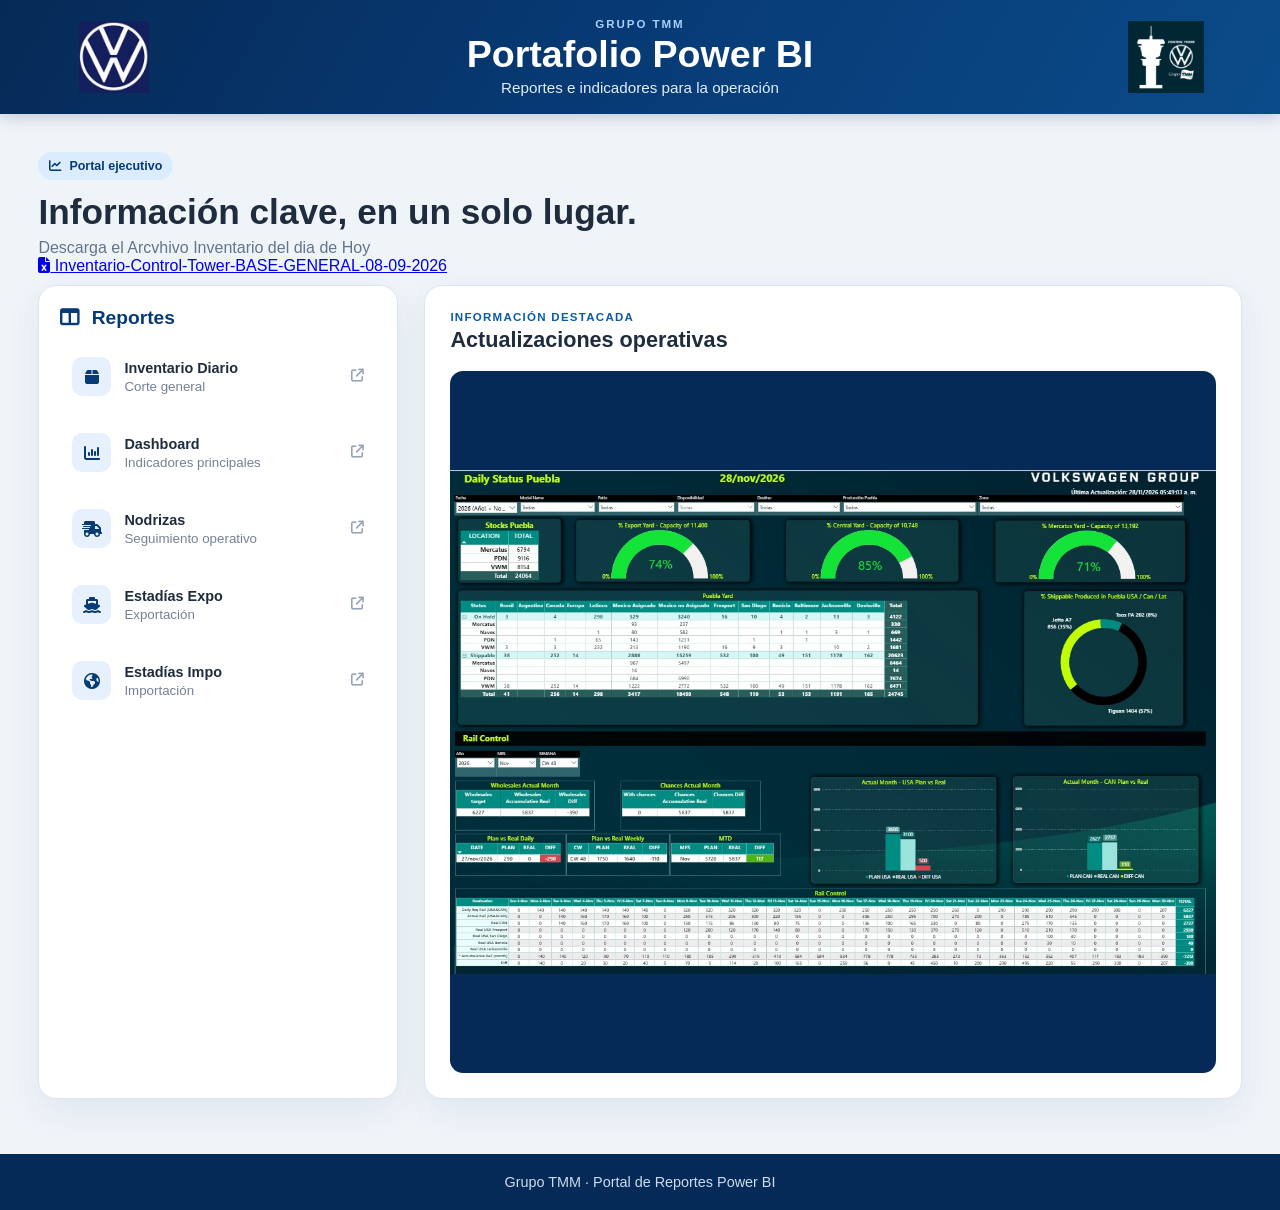
<file: Index.html>
<!DOCTYPE html>
<html lang=" es">
<head>
  <meta charset="UTF-8">
  <meta name="viewport" content="width=device-width, initial-scale=1.0">
  <title>Portafolio Power BI | Grupo TMM</title>

  <link rel="stylesheet" href="style.css">
  <link rel="stylesheet"
    href="https://cdnjs.cloudflare.com/ajax/libs/font-awesome/6.5.2/css/all.min.css">
</head>

<body>
  <header class="encabezado">
    <img class="logo" src="vws.png" alt="Volkswagen">

    <div>
      <p class="empresa">GRUPO TMM</p>
      <h1>Portafolio Power BI</h1>
      <p class="subtitulo">Reportes e indicadores para la operación</p>
    </div>

    <img class="logo" src="tmm.png" alt="TMM">
  </header>

  <main class="pagina">
    <section class="introduccion">
      <span class="etiqueta">
        <i class="fa-solid fa-chart-line"></i>
        Portal ejecutivo
      </span>

      <h2>Información clave, en un solo lugar.</h2>
      <p>Descarga el Arcvhivo Inventario del dia de Hoy</p>

      <!-- Coloca tu Excel dentro de la carpeta archivos -->
      <a
        class="btn-excel"
        href="Inventario-Control-Tower-BASE-GENERAL-08-09-2026.xlsb"
        download>
        <i class="fa-solid fa-file-excel"></i>
        Inventario-Control-Tower-BASE-GENERAL-08-09-2026
      </a>
    </section>

    <section class="contenido-principal">

      <aside class="portafolio">
        <h2>
          <i class="fa-solid fa-table-columns"></i>
          Reportes
        </h2>

        <a class="reporte"
          href="https://app.powerbi.com/view?r=eyJrIjoiMzYyZjUyNzMtZTBiMC00Y2ZmLWI2MjMtNWQ1MzZiN2M0MjRkIiwidCI6IjAwMDRlNjc2LTg3OGItNDkzNi04ZWZkLWExYjQxOWZjNTBjYiJ9&pageName=e857e4b08dca00761b17"
          target="_blank">
          <i class="fa-solid fa-box"></i>
          <span>
            <strong>Inventario Diario</strong>
            <small>Corte general</small>
          </span>
          <i class="fa-solid fa-arrow-up-right-from-square flecha"></i>
        </a>

        <a class="reporte"
          href="https://app.powerbi.com/view?r=eyJrIjoiNjg2ZTc1YjItZmVhZC00NDc2LWJiZjUtOTdiOGM2ZGI0N2Y0IiwidCI6IjAwMDRlNjc2LTg3OGItNDkzNi04ZWZkLWExYjQxOWZjNTBjYiJ9"
          target="_blank">
          <i class="fa-solid fa-chart-column"></i>
          <span>
            <strong>Dashboard</strong>
            <small>Indicadores principales</small>
          </span>
          <i class="fa-solid fa-arrow-up-right-from-square flecha"></i>
        </a>

        <a class="reporte"
          href="https://app.powerbi.com/view?r=eyJrIjoiMjRkZWJkNzYtNGM1NS00Mjk4LTllMDUtYzc5NTU1NWYzOWNjIiwidCI6IjAwMDRlNjc2LTg3OGItNDkzNi04ZWZkLWExYjQxOWZjNTBjYiJ9"
          target="_blank">
          <i class="fa-solid fa-truck-fast"></i>
          <span>
            <strong>Nodrizas</strong>
            <small>Seguimiento operativo</small>
          </span>
          <i class="fa-solid fa-arrow-up-right-from-square flecha"></i>
        </a>

        <a class="reporte"
          href="https://app.powerbi.com/view?r=eyJrIjoiZGI5Y2JmYmMtYTc1Ny00M2Q4LTlhNmMtYzQ4MWU3M2MxNzU4IiwidCI6IjAwMDRlNjc2LTg3OGItNDkzNi04ZWZkLWExYjQxOWZjNTBjYiJ9"
          target="_blank">
          <i class="fa-solid fa-ship"></i>
          <span>
            <strong>Estadías Expo</strong>
            <small>Exportación</small>
          </span>
          <i class="fa-solid fa-arrow-up-right-from-square flecha"></i>
        </a>

        <a class="reporte"
          href="https://app.powerbi.com/view?r=eyJrIjoiYWVmZDRhNjUtYjkyOC00YzUwLWE3YjgtYjNlMjYwZDM4NzA0IiwidCI6IjAwMDRlNjc2LTg3OGItNDkzNi04ZWZkLWExYjQxOWZjNTBjYiJ9"
          target="_blank">
          <i class="fa-solid fa-earth-americas"></i>
          <span>
            <strong>Estadías Impo</strong>
            <small>Importación</small>
          </span>
          <i class="fa-solid fa-arrow-up-right-from-square flecha"></i>
        </a>
      </aside>

      <section class="visor">
        <div class="visor-encabezado">
          <div>
            <p>INFORMACIÓN DESTACADA</p>
            <h2>Actualizaciones operativas</h2>
          </div>

          <div class="contador">
            <span id="numeroImagen">01</span> / 04
          </div>
        </div>

        <div class="carrusel">
          <img
            id="imagenPrincipal"
            src="img/inventario1.jpg"
            alt="Actualización operativa 1">

          <button
            id="anterior"
            class="control anterior"
            type="button"
            aria-label="Imagen anterior">
            <i class="fa-solid fa-chevron-left"></i>
          </button>

          <button
            id="siguiente"
            class="control siguiente"
            type="button"
            aria-label="Imagen siguiente">
            <i class="fa-solid fa-chevron-right"></i>
          </button>
        </div>

        <div id="puntos" class="puntos"></div>
      </section>

    </section>
  </main>

  <footer>
    Grupo TMM · Portal de Reportes Power BI
  </footer>

  <script src="scriptIndex.js"></script>
</body>
</html>
</file>
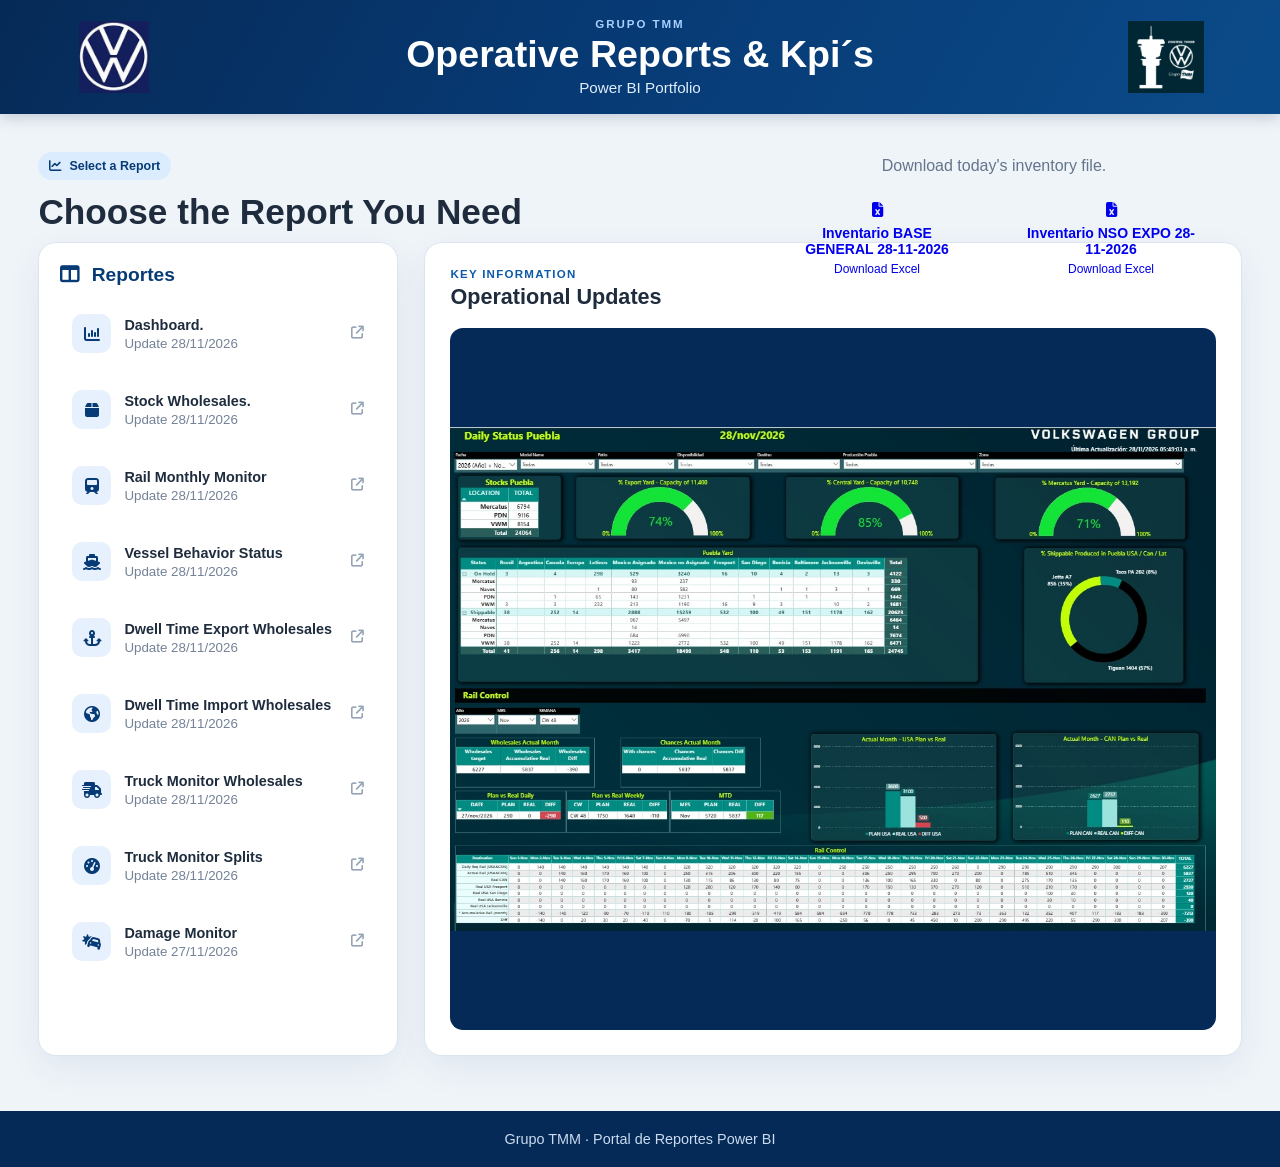
<file: index.html>
<!DOCTYPE html>
<html lang="es">
<head>
  <meta charset="UTF-8">
  <meta name="viewport" content="width=device-width, initial-scale=1.0">
  <title>Power BI Portfolio | Grupo TMM</title>

  <link rel="stylesheet" href="style.css">
  <link rel="stylesheet"
    href="https://cdnjs.cloudflare.com/ajax/libs/font-awesome/6.5.2/css/all.min.css">
</head>

<body>
  <header class="encabezado">
    <img class="logo" src="vws.png" alt="Volkswagen">

    <div>
      <p class="empresa">GRUPO TMM</p>
      <h1>Operative Reports & Kpi´s </h1>
      <p class="subtitulo">Power BI Portfolio</p>
    </div>

    <img class="logo" src="tmm.png" alt="TMM">
  </header>

  <main class="pagina">
    <section class="introduccion">
      <span class="etiqueta">
        <i class="fa-solid fa-chart-line"></i>
        Select a Report
      </span>

      <h2>Choose the Report You Need</h2>
      
      <!-- Coloca tu Excel dentro de la carpeta archivos -->
     <div class="botones-excel">
   <p class="titulo-descargas">Download today's inventory file.</p>
     
       <div class="lista-excel">
    <a class="BTN-Excel"
        href="Archivos/Inventario-Control-Tower-BASE-GENERAL-28-11-2026.xlsb"
        download>
        <i class="fa-solid fa-file-excel"></i>
        <span>Inventario BASE GENERAL 28-11-2026</span>
        <small>Download Excel</small>
    </a>
    <a
        class="BTN-Excel"
        href="Archivos/Inventario-Control-Tower-NSO-EXPO-28-11-2026.xlsb"
        download>
        <i class="fa-solid fa-file-excel"></i>
        <span>Inventario NSO EXPO 28-11-2026</span>
        <small>Download Excel</small>
    </a>
</div>
      </a>
    </section>

    <section class="contenido-principal">

      <aside class="portafolio">
        <h2>
          <i class="fa-solid fa-table-columns"></i>
          Reportes
        </h2>

         <a class="reporte"
          href="https://app.powerbi.com/view?r=eyJrIjoiNjg2ZTc1YjItZmVhZC00NDc2LWJiZjUtOTdiOGM2ZGI0N2Y0IiwidCI6IjAwMDRlNjc2LTg3OGItNDkzNi04ZWZkLWExYjQxOWZjNTBjYiJ9"
          target="_blank">
          <i class="fa-solid fa-chart-column"></i>
          <span>
            <strong>Dashboard.</strong>
            <small>Update 28/11/2026</small>
          </span>
          <i class="fa-solid fa-arrow-up-right-from-square flecha"></i>
        </a>

        <a class="reporte"
          href="https://app.powerbi.com/view?r=eyJrIjoiMzYyZjUyNzMtZTBiMC00Y2ZmLWI2MjMtNWQ1MzZiN2M0MjRkIiwidCI6IjAwMDRlNjc2LTg3OGItNDkzNi04ZWZkLWExYjQxOWZjNTBjYiJ9&pageName=e857e4b08dca00761b17"
          target="_blank">
          <i class="fa-solid fa-box"></i>
          <span>
            <strong>Stock Wholesales.</strong>
            <small>Update 28/11/2026</small>
          </span>
          <i class="fa-solid fa-arrow-up-right-from-square flecha"></i>
        </a>
        
       <a class="reporte"
          href="https://app.powerbi.com/view?r=eyJrIjoiMzYyZjUyNzMtZTBiMC00Y2ZmLWI2MjMtNWQ1MzZiN2M0MjRkIiwidCI6IjAwMDRlNjc2LTg3OGItNDkzNi04ZWZkLWExYjQxOWZjNTBjYiJ9&pageName=1fa9d7682fe247a86f91"
          target="_blank">
          <i class="fa-solid fa-train"></i>
          <span>
            <strong>Rail Monthly Monitor</strong>
            <small>Update 28/11/2026</small>
          </span>
          <i class="fa-solid fa-arrow-up-right-from-square flecha"></i>
        </a>
        
        <a class="reporte"
          href="https://app.powerbi.com/view?r=eyJrIjoiMzYyZjUyNzMtZTBiMC00Y2ZmLWI2MjMtNWQ1MzZiN2M0MjRkIiwidCI6IjAwMDRlNjc2LTg3OGItNDkzNi04ZWZkLWExYjQxOWZjNTBjYiJ9&pageName=6139290f8824dd61c903"
          target="_blank">
          <i class="fa-solid fa-ship"></i>
          <span>
            <strong>Vessel Behavior Status</strong>
            <small>Update 28/11/2026</small>
          </span>
          <i class="fa-solid fa-arrow-up-right-from-square flecha"></i>
        </a>
        
        <a class="reporte"
          href="https://app.powerbi.com/view?r=eyJrIjoiZGI5Y2JmYmMtYTc1Ny00M2Q4LTlhNmMtYzQ4MWU3M2MxNzU4IiwidCI6IjAwMDRlNjc2LTg3OGItNDkzNi04ZWZkLWExYjQxOWZjNTBjYiJ9"
          target="_blank">
          <i class="fa-solid fa-anchor"></i>
          <span>
            <strong>Dwell Time Export Wholesales</strong>
            <small>Update 28/11/2026</small>
          </span>
          <i class="fa-solid fa-arrow-up-right-from-square flecha"></i>
        </a>

        <a class="reporte"
          href="https://app.powerbi.com/view?r=eyJrIjoiYWVmZDRhNjUtYjkyOC00YzUwLWE3YjgtYjNlMjYwZDM4NzA0IiwidCI6IjAwMDRlNjc2LTg3OGItNDkzNi04ZWZkLWExYjQxOWZjNTBjYiJ9"
          target="_blank">
          <i class="fa-solid fa-earth-americas"></i>
          <span>
            <strong>Dwell Time Import Wholesales</strong>
            <small>Update 28/11/2026</small>
          </span>
          <i class="fa-solid fa-arrow-up-right-from-square flecha"></i>
        </a>

        <a class="reporte"
          href="https://app.powerbi.com/view?r=eyJrIjoiMjRkZWJkNzYtNGM1NS00Mjk4LTllMDUtYzc5NTU1NWYzOWNjIiwidCI6IjAwMDRlNjc2LTg3OGItNDkzNi04ZWZkLWExYjQxOWZjNTBjYiJ9"
          target="_blank">
          <i class="fa-solid fa-truck-fast"></i>
          <span>
            <strong>Truck Monitor Wholesales</strong>
            <small>Update 28/11/2026</small>
          </span>
          <i class="fa-solid fa-arrow-up-right-from-square flecha"></i>
        </a>

        <a class="reporte"
          href="https://app.powerbi.com/view?r=eyJrIjoiNTYzYTE2N2MtMWFlYS00NmNhLWFiNjctZTMwOTE4YzIxNDVhIiwidCI6IjAwMDRlNjc2LTg3OGItNDkzNi04ZWZkLWExYjQxOWZjNTBjYiJ9"
          target="_blank">
          <i class="fa-solid fa-gauge-high"></i>
          <span>
            <strong>Truck Monitor Splits</strong>
            <small>Update 28/11/2026</small>
          </span>
          <i class="fa-solid fa-arrow-up-right-from-square flecha"></i>
        </a>
        
         <a class="reporte"
          href="https://app.powerbi.com/view?r=eyJrIjoiYzA4MzcxYjQtN2E4Yi00ZDYwLWE5MWQtNjA0NGRkNzAxZDRmIiwidCI6IjAwMDRlNjc2LTg3OGItNDkzNi04ZWZkLWExYjQxOWZjNTBjYiJ9"
          target="_blank">
          <i class="fa-solid fa-car-burst"></i>
          <span>
            <strong>Damage Monitor</strong>
            <small>Update 27/11/2026</small>
          </span>
          <i class="fa-solid fa-arrow-up-right-from-square flecha"></i>
        </a>
        
      </aside>

      <section class="visor">
        <div class="visor-encabezado">
          <div>
            <p>KEY INFORMATION</p>
            <h2>Operational Updates</h2>
          </div>

          <div class="contador">
            <span id="numeroImagen">01</span> / 04
          </div>
        </div>

        <div class="carrusel">
          <img
            id="imagenPrincipal"
            src="img/inventario1.jpg"
            alt="Actualización operativa 1">

          <button
            id="anterior"
            class="control anterior"
            type="button"
            aria-label="Imagen anterior">
            <i class="fa-solid fa-chevron-left"></i>
          </button>

          <button
            id="siguiente"
            class="control siguiente"
            type="button"
            aria-label="Imagen siguiente">
            <i class="fa-solid fa-chevron-right"></i>
          </button>
        </div>

        <div id="puntos" class="puntos"></div>
      </section>

    </section>
  </main>

  <footer>
    Grupo TMM · Portal de Reportes Power BI
  </footer>

  <script src="scriptIndex.js"></script>
</body>
</html>
</file>
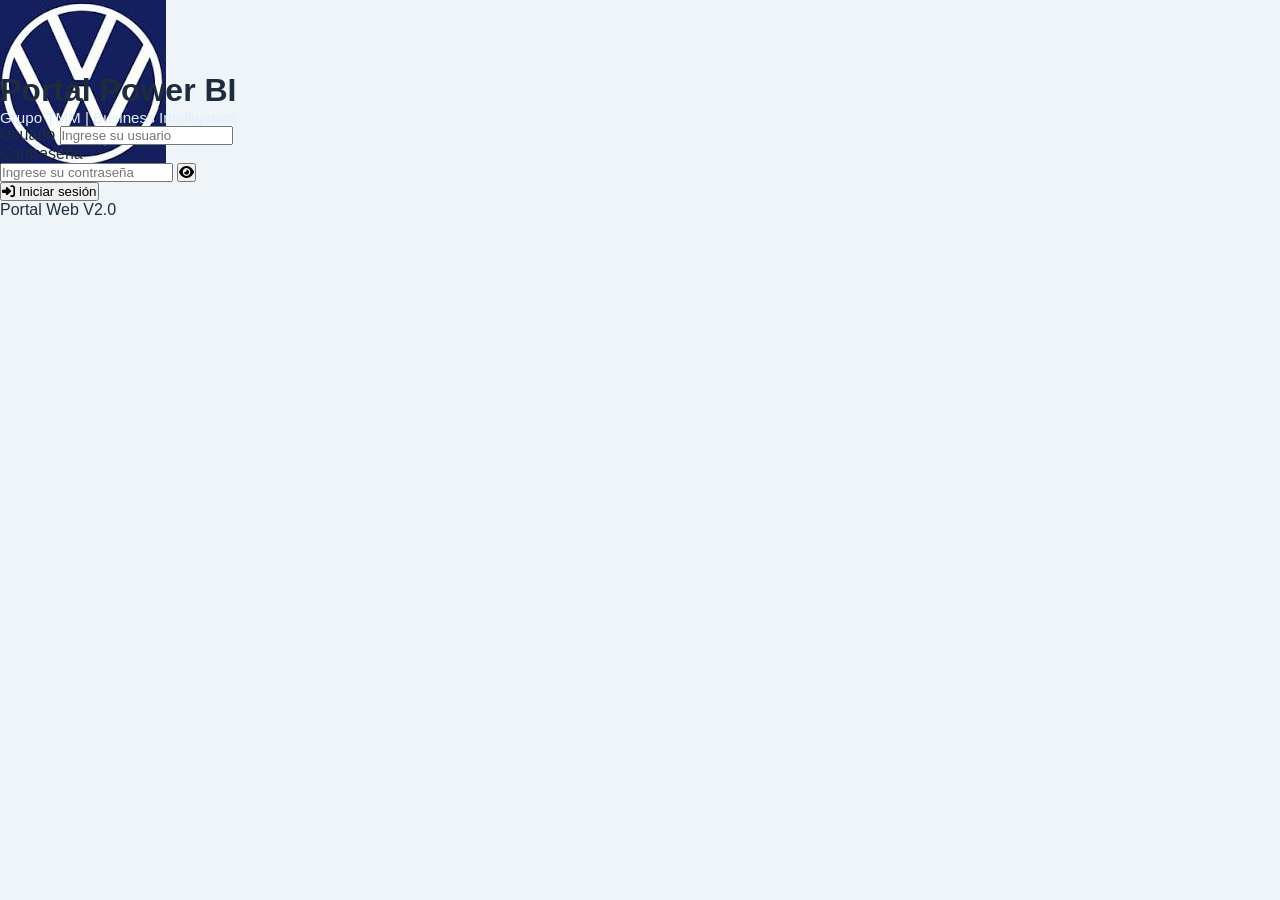
<file: login.html>
<!DOCTYPE html>
<html lang="es">
<head>
<meta charset="UTF-8">
<meta name="viewport" content="width=device-width, initial-scale=1.0">
<title>Portal Power BI | TMM Volkswagen</title>
<link rel="stylesheet" href="style.css">
<link rel="stylesheet"

        href="https://cdnjs.cloudflare.com/ajax/libs/font-awesome/6.5.2/css/all.min.css">
</head>
<body class="login-page">
<div class="login-container">
<div class="logo">
<img src="vws.png" alt="Volkswagen">
</div>
<h1>Portal Power BI</h1>
<p class="subtitulo">

            Grupo TMM | Business Intelligence
</p>
<div class="input-group">
<label>Usuario</label>
<input

                type="text"

                id="usuario"

                placeholder="Ingrese su usuario">
</div>
<div class="input-group">
<label>Contraseña</label>
<div class="password-box">
<input

                    type="password"

                    id="password"

                    placeholder="Ingrese su contraseña">
<button

                    type="button"

                    id="mostrarPassword">
<i class="fa-solid fa-eye"></i>
</button>
</div>
</div>
<button

            class="btn-login"

            onclick="login()">
<i class="fa-solid fa-right-to-bracket"></i>

            Iniciar sesión
</button>
<p id="mensaje"></p>
<div class="version">

            Portal Web V2.0
</div>
</div>
<script src="login.js"></script>
</body>
</html>
</file>
<file: style.css>
:root {
  --azul: #073b76;
  --azul-medio: #0c5ba9;
  --fondo: #eff4f9;
  --texto: #1e2c3d;
}

* {
  box-sizing: border-box;
  margin: 0;
  padding: 0;
  font-family: "Segoe UI", Arial, sans-serif;
}

body {
  min-height: 100vh;
  color: var(--texto);
  background: var(--fondo);
}

.encabezado {
  display: grid;
  grid-template-columns: 100px 1fr 100px;
  align-items: center;
  gap: 24px;
  padding: 18px clamp(20px, 5vw, 80px);
  color: #fff;
  text-align: center;
  background: linear-gradient(120deg, #062a57, var(--azul), #0b4b89);
  box-shadow: 0 3px 15px #001d3c33;
}

.logo {
  max-width: 80px;
  max-height: 72px;
  justify-self: center;
  object-fit: contain;
}

.empresa {
  color: #a9d0ff;
  font-size: 0.72rem;
  font-weight: 700;
  letter-spacing: 0.17em;
}

.encabezado h1 {
  margin: 3px 0;
  font-size: clamp(1.55rem, 3vw, 2.35rem);
}

.subtitulo {
  color: #e1eefc;
  font-size: 0.95rem;
}

.pagina {
  width: min(1400px, 94%);
  margin: 0 auto;
  padding: 38px 0 55px;
}

.introduccion {
  margin-bottom: 10px;
}

.etiqueta {
  display: inline-flex;
  gap: 8px;
  align-items: center;
  margin-bottom: 12px;
  padding: 7px 11px;
  border-radius: 999px;
  color: var(--azul);
  background: #dcecff;
  font-size: 0.78rem;
  font-weight: 700;
}

.introduccion h2 {
  font-size: clamp(1.55rem, 3vw, 2.2rem);
}

.introduccion p {
  margin-top: 7px;
  color: #64748b;
}

.contenido-principal {
  display: grid;
  grid-template-columns: minmax(280px, 360px) 1fr;
  gap: 26px;
  align-items: stretch;
}

.portafolio,
.visor {
  border: 1px solid #dce5ef;
  border-radius: 18px;
  background: #fff;
  box-shadow: 0 12px 35px #193b5d12;
}

.portafolio {
  padding: 21px;
}

.portafolio h2 {
  margin-bottom: 14px;
  color: var(--azul);
  font-size: 1.2rem;
}

.portafolio h2 i {
  margin-right: 7px;
}

.reporte {
  display: flex;
  gap: 13px;
  align-items: center;
  margin-top: 9px;
  padding: 13px 11px;
  border: 1px solid transparent;
  border-radius: 11px;
  color: inherit;
  text-decoration: none;
  transition: 0.2s ease;
}

.reporte > i:first-child {
  display: grid;
  width: 39px;
  height: 39px;
  place-items: center;
  flex: none;
  border-radius: 10px;
  color: var(--azul);
  background: #e7f1fd;
}

.reporte span {
  display: grid;
  gap: 3px;
  flex: 1;
}

.reporte strong {
  font-size: 0.9rem;
}

.reporte small {
  color: #748296;
}

.flecha {
  color: #93a3b5;
  font-size: 0.8rem;
}

.reporte:hover {
  border-color: #b7d5f5;
  background: #f2f8ff;
  transform: translateX(3px);
}

.reporte:hover .flecha {
  color: var(--azul);
}

.visor {
  display: flex;
  flex-direction: column;
  min-width: 0;
  padding: 25px;
}

.visor-encabezado {
  display: flex;
  justify-content: space-between;
  align-items: center;
  gap: 16px;
  margin-bottom: 18px;
}

.visor-encabezado p {
  color: var(--azul-medio);
  font-size: 0.72rem;
  font-weight: 800;
  letter-spacing: 0.11em;
}

.visor-encabezado h2 {
  margin-top: 4px;
  font-size: 1.35rem;
}

.contador {
  padding: 8px 11px;
  border-radius: 9px;
  color: #506174;
  background: #f1f5f9;
  font-weight: 700;
}

.contador span {
  color: var(--azul);
}

/* Imagen panorámica completa, sin recortes */
.carrusel {
  position: relative;
  height: min(78vh, 900px);
  min-height: 420px;
  overflow: hidden;
  border-radius: 13px;
  background: #062a57;
}

.carrusel img {
  position: absolute;
  inset: 0;
  width: 100%;
  height: 100%;
  object-fit: contain;
  object-position: center;
  transition: opacity 0.25s ease;
}
.control {
  position: absolute;
  top: 50%;
  display: grid;
  width: 42px;
  height: 42px;
  place-items: center;
  border: 0;
  border-radius: 50%;
  transform: translateY(-50%);
  color: #fff;
  background: #062a57c9;
  cursor: pointer;
  transition: 0.2s;
}
.puntos {
  display: flex;
  justify-content: center;
  gap: 8px;
  margin-top: 16px;
}

.punto {
  width: 9px;
  height: 9px;
  padding: 0;
  border: 0;
  border-radius: 50%;
  background: #c4d0dc;
  cursor: pointer;
}

.punto.activo {
  background: var(--azul);
  transform: scale(1.25);
}

footer {
  padding: 20px;
  color: #cbdcf0;
  text-align: center;
  background: #062a57;
  font-size: 0.9rem;
}

@media (max-width: 850px) {
  .contenido-principal {
    grid-template-columns: 1fr;
  }

  .portafolio {
    display: grid;
    grid-template-columns: repeat(2, 1fr);
    gap: 8px;
  }

  .portafolio h2 {
    grid-column: 1 / -1;
  }

  .reporte {
    margin: 0;
  }
}

@media (max-width: 600px) {
  .encabezado {
    grid-template-columns: 55px 1fr 55px;
    gap: 8px;
    padding: 16px;
  }
.carrusel {
  height: 55vh;
  min-height: 280px;
}
  .logo {
    max-width: 52px;
    max-height: 52px;
  }

  .subtitulo {
    display: none;
  }

  .pagina {
    padding-top: 25px;
  }

  .portafolio {
    grid-template-columns: 1fr;
  }

  .visor {
    padding: 16px;
  }

  .visor-encabezado h2 {
    font-size: 1.1rem;
  }

  .control {
    width: 36px;
    height: 36px;
  }
}
.botones-excel {
  position: absolute;
  top: 150px;       /* súbelo o bájalo según la altura del encabezado */
  right: 5%;
  display: flex;
  flex-direction: column;
  align-items: center;
  gap: 12px;
  margin: 0px;
}

.titulo-descargas {
  margin: 0;
  text-align: center;
}

.lista-excel {
  display: flex;
  flex-direction: row;
  justify-content: center;
  align-items: flex-start;
  gap: 24px;
}
.botones-excel .BTN-Excel {
    width: 210px;
    min-height: 85px;
    padding: 15px;
    box-sizing: border-box;
    display: flex;
    flex-direction: column;
    align-items: center;
    justify-content:center;
    text-decoration: none;
    border-radius: 10px;
    transition: transform 0.2s ease;
}

.botones-excel .BTN-Excel:hover {
    transform: translateY(-3px);
}

.botones-excel .BTN-Excel i {
    font-size: 15px;
    margin-bottom: 8px;
}

.botones-excel .BTN-Excel span {
    font-size: 14px;
    font-weight: bold;
    text-align: center;
}

.botones-excel .BTN-Excel small {
    margin-top: 5px;
    font-size: 12px;
}
/* Ocultar contador de páginas */
.contador {
    display: none;
}

/* Ocultar flechas del carrusel */
.control {
    display: none;
}

/* Ocultar puntos inferiores */
.puntos {
    display: none;
}
</file>
